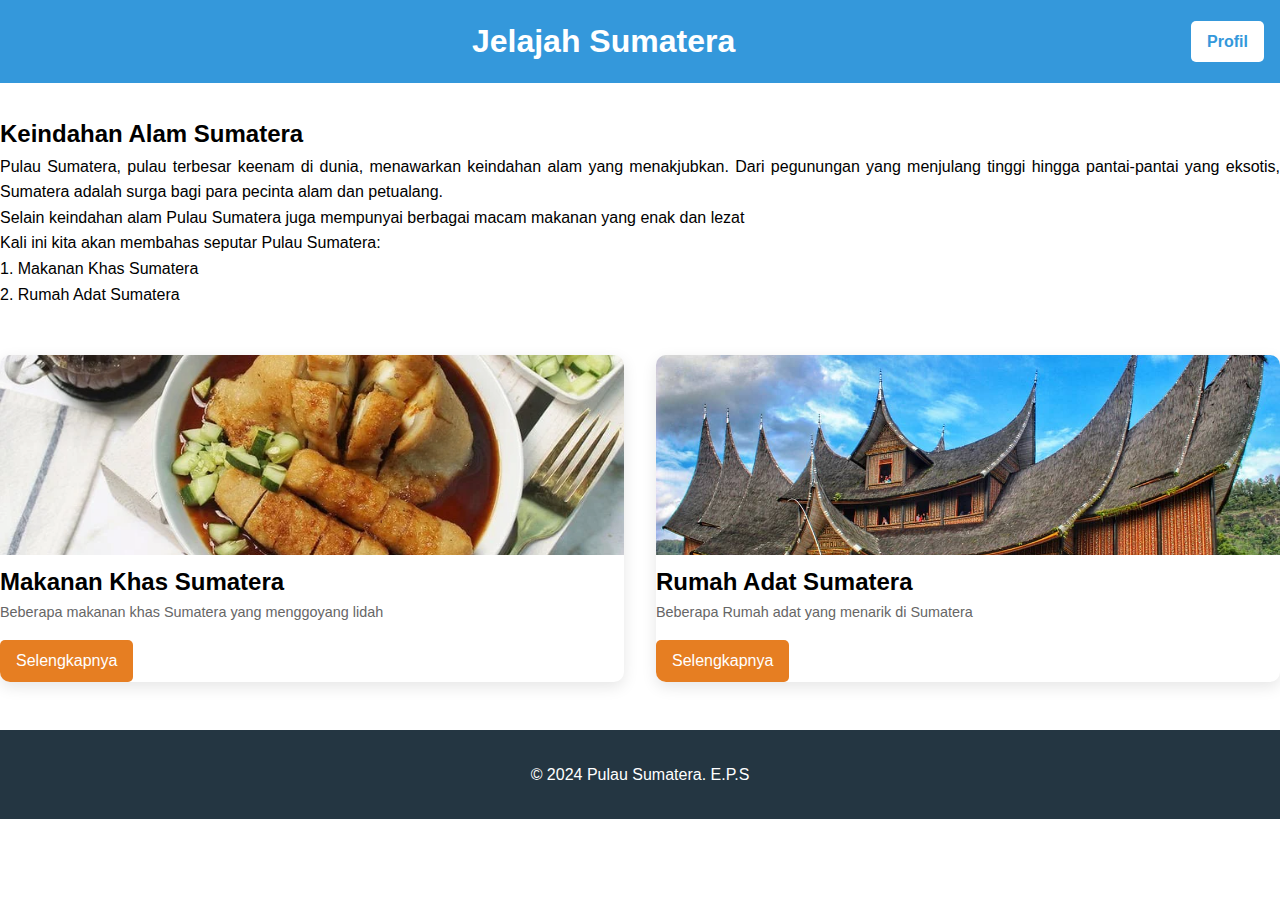
<file: index.html>
<!DOCTYPE html>
<html lang="en">
<head>
  <meta charset="UTF-8">
  <meta name="viewport" content="width=device-width, initial-scale=1.0">
  <title>Pulau Sumatera</title>
  <link rel="stylesheet" href="style.css">
  <style>
    :root{
        --secondary-color: #e67e22;
    }
     * {
            margin: 0;
            padding: 0;
            box-sizing: border-box;
        }
        
        body {
            font-family: 'Gill Sans', 'Gill Sans MT', Calibri, 'Trebuchet MS', sans-serif;
            background-color: var(--bg-color);
            color: var(--text-color);
            line-height: 1.6;
        }

        .nav-buttons {
            display: flex;
            gap: 1rem;
        }
        .nav-button {
            background-color: white;
            color: #3498db;
            border: none;
            padding: 0.5rem 1rem;
            border-radius: 5px;
            text-decoration: none;
            font-weight: bold;
        }
        .index-grid {
            display: grid;
            grid-template-columns: repeat(auto-fit, minmax(300px, 1fr));
            gap: 2rem;
            margin-top: 3rem;
        }
        
        .index-item {
            background: white;
            border-radius: 10px;
            overflow: hidden;
            box-shadow: 0 5px 15px rgba(0,0,0,0.1);
            transition: transform 0.3s ease, box-shadow 0.3s ease;
        }
        
        .index-item:hover {
            transform: translateY(-5px);
            box-shadow: 0 10px 20px rgba(0,0,0,0.15);
        }
        
        .index-item img {
            width: 100%;
            height: 200px;
            object-fit: cover;
        }
        
        .index-info {
            padding: 1.5rem;
        }
        
        .index-info h2 {
            color: var(--primary-color);
            margin-bottom: 0.5rem;
        }
        
        .index-deskripsi p {
            font-size: 0.9rem;
            color: #666;
        }
        
        .btn {
            display: inline-block;
            background-color: var(--secondary-color);
            color: white;
            padding: 0.5rem 1rem;
            border-radius: 5px;
            text-decoration: none;
            margin-top: 1rem;
            transition: background-color 0.3s ease;
        }
        
        .btn:hover {
            background-color: #d35400;
        }
        footer {
            background-color: #243642;
            color: #fff;
            text-align: center;
            padding: 2rem;
            margin-top: 3rem;
        }
        .description {
            margin-top: 2em;
            text-align: justify;
        }
  </style>
</head>
<body>
    <header class="header">
        <h1>Jelajah Sumatera</h1>
        <nav class="nav-buttons">
            <a href="profil.html" class="nav-button">Profil</a>
        </nav>
    </header>

    <div class="description">
        <h2>Keindahan Alam Sumatera</h2>
        <p>Pulau Sumatera, pulau terbesar keenam di dunia, menawarkan keindahan alam yang menakjubkan. Dari pegunungan yang menjulang tinggi hingga pantai-pantai yang eksotis, Sumatera adalah surga bagi para pecinta alam dan petualang.</p>
        <p>Selain keindahan alam Pulau Sumatera juga mempunyai berbagai macam makanan yang enak dan lezat</p>
        <p>Kali ini kita akan membahas seputar Pulau Sumatera:</p>
        <ul>
            <li>1. Makanan Khas Sumatera</li>
            <li>2. Rumah Adat Sumatera</li>
        </ul>
    </div>
<div class="container">
    <div class="index-grid">
        <div class="index-item">
            <img src="Aset/pempek1.webp" alt="pempek" onclick="openLightbox(this.src)">
            <div class="index-deskripsi">
                <h2>Makanan Khas Sumatera</h2>
                <p>Beberapa makanan khas Sumatera yang menggoyang lidah</p>
                <a href="makanan.html" class="btn">Selengkapnya</a>
            </div>
        </div>

        <div class="index-item">
            <img src="Aset/rumah-gadang.jpg" alt="Se'i" onclick="openLightbox(this.src)">
            <div class="index-deskripsi">
                <h2>Rumah Adat Sumatera</h2>
                <p>Beberapa Rumah adat yang menarik di Sumatera</p>
                <a href="rumahadat.html" class="btn">Selengkapnya</a>
            </div>
        </div>
        </div>
        
    
<script>
  let slideIndex = 0;
  const slides = document.querySelectorAll('.slide');
  const totalSlides = slides.length;

  function changeSlide(n) {
      slideIndex += n;
      if (slideIndex >= totalSlides) {
          slideIndex = 0;
      } else if (slideIndex < 0) {
          slideIndex = totalSlides - 1;
      }
      updateSlider();
  }

  function updateSlider() {
      const slider = document.querySelector('.slider');
      slider.style.transform = `translateX(-${slideIndex * 100}%)`;
  }
</script>
</body>
<footer>
    <p>&copy; 2024 Pulau Sumatera. E.P.S</p>
</footer>
</html>
</file>
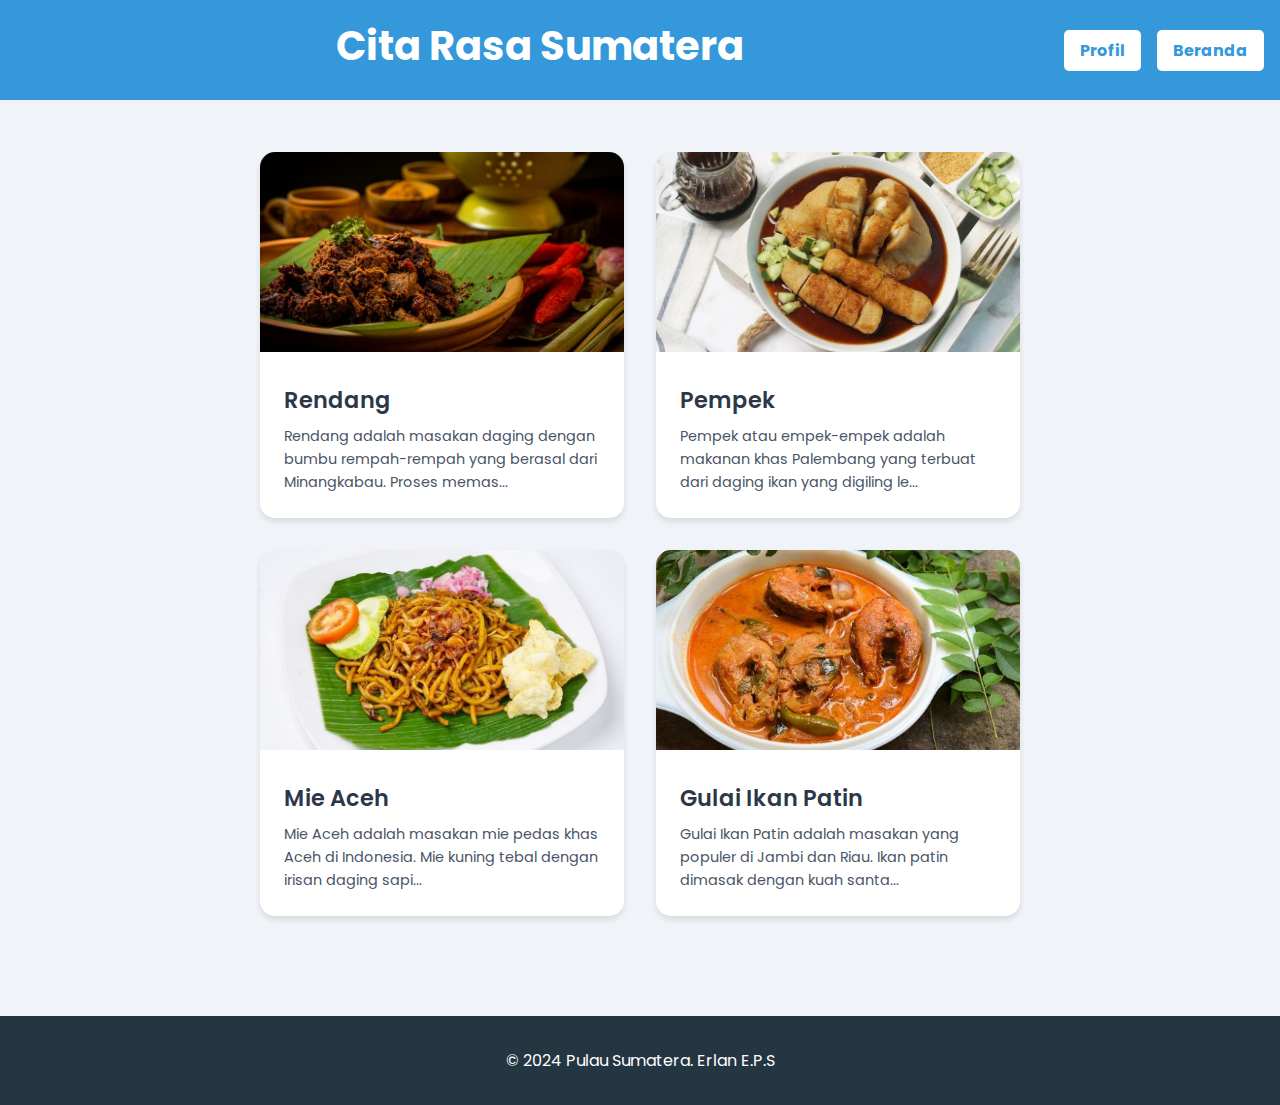
<file: makanan.html>
<!DOCTYPE html>
<html lang="id">
<head>
    <meta charset="UTF-8">
    <meta name="viewport" content="width=device-width, initial-scale=1.0">
    <title>Cita Rasa Sumatera</title>
    <link rel="stylesheet" href="style.css">
    <style>
        @import url('https://fonts.googleapis.com/css2?family=Poppins:wght@400;600;700&display=swap');

        * {
            margin: 0;
            padding: 0;
            box-sizing: border-box;
        }

        body {
            font-family: 'Poppins', sans-serif;
            background-color: #f0f4f8;
            color: #2d3748;
        }

        header {
            background-color: #3498db;
            color: white;
            padding: 1rem;
            display: flex;
            justify-content: space-between;
            align-items: center;
        }

        .nav-buttons {
            display: flex;
            gap: 1rem;
        }
        .nav-button {
            background-color: white;
            color: #3498db;
            border: none;
            padding: 0.5rem 1rem;
            border-radius: 5px;
            text-decoration: none;
            font-weight: bold;
        }

        h1 {
            font-size: 2.5rem;
            margin-bottom: 0.5rem;
        }
        .subtitle {
            font-size: 1.2rem;
            opacity: 0.8;
        }

        .container {
            max-width: 1200px;
            margin: 0 auto;
            padding: 2rem;
        }

        .food-grid {
            display: grid;
            grid-template-columns: repeat(auto-fit, minmax(300px, 1fr));
            gap: 2rem;
        }

        .food-card {
            background-color: white;
            border-radius: 15px;
            overflow: hidden;
            box-shadow: 0 4px 6px rgba(0, 0, 0, 0.1);
            transition: transform 0.3s ease, box-shadow 0.3s ease;
            cursor: pointer;
        }

        .food-card:hover {
            transform: translateY(-5px);
            box-shadow: 0 10px 20px rgba(0, 0, 0, 0.15);
        }

        .food-image {
            width: 100%;
            height: 200px;
            object-fit: cover;
        }

        .food-info {
            padding: 1.5rem;
        }

        .food-name {
            font-size: 1.4rem;
            font-weight: 600;
            margin-bottom: 0.5rem;
            color: #2d3748;
        }

        .food-description {
            font-size: 0.9rem;
            color: #4a5568;
            line-height: 1.6;
        }

        .modal {
            display: none;
            position: fixed;
            z-index: 1;
            left: 0;
            top: 0;
            width: 100%;
            height: 100%;
            overflow: auto;
            background-color: rgba(0,0,0,0.8);
        }

        .modal-content {
            background-color: white;
            margin: 5% auto;
            padding: 2rem;
            border-radius: 15px;
            max-width: 800px;
            width: 90%;
            position: relative;
        }

        .close {
            color: #aaa;
            position: absolute;
            top: 10px;
            right: 20px;
            font-size: 28px;
            font-weight: bold;
            cursor: pointer;
        }

        .close:hover,
        .close:focus {
            color: #000;
            text-decoration: none;
        }

        .slideshow-container {
            position: relative;
            margin-bottom: 1rem;
        }

        .mySlides {
            display: none;
        }

        .mySlides img {
            width: 100%;
            height: 400px;
            object-fit: cover;
            border-radius: 10px;
        }

        .prev, .next {
            cursor: pointer;
            position: absolute;
            top: 50%;
            width: auto;
            padding: 16px;
            margin-top: -22px;
            color: white;
            font-weight: bold;
            font-size: 18px;
            transition: 6s ;
            border-radius: 0 3px 3px 0;
            user-select: none;
            background-color: rgba(0,0,0,0.8);
        }

        .next {
            right: 0;
            border-radius: 3px 0 0 3px;
        }

        .prev:hover, .next:hover {
            background-color: rgba(0,0,0,0.9);
        }

        #modalFoodName {
            font-size: 2rem;
            margin-bottom: 1rem;
            color: #2d3748;
        }

        #modalFoodDescription {
            font-size: 1rem;
            line-height: 1.8;
            color: #4a5568;
        }

        @media (max-width: 768px) {
            .food-grid {
                grid-template-columns: 1fr;
            }
        }
        footer {
            background-color: #243642;
            color: #fff;
            text-align: center;
            padding: 2rem;
            margin-top: 3rem;
        }
    </style>
</head>
<body>
    <header>
        
        <h1>Cita Rasa Sumatera</h1>
        <nav class="nav-buttons">
            <a href="profil.html" class="nav-button">Profil</a>
            <a href="index.html" class="nav-button">Beranda</a>
        </nav>
    </header>
    <div class="container">
        <main class="food-grid" id="foodGrid">
            <!-- Food cards will be dynamically added here -->
        </main>
    </div>
    <div id="myModal" class="modal">
        <div class="modal-content">
            <span class="close">&times;</span>
            <div class="slideshow-container">
                <!-- Slides will be dynamically added here -->
            </div>
            <h2 id="modalFoodName"></h2>
            <p id="modalFoodDescription"></p>
        </div>
    </div>
    <script>
        const foods = [
            {
                name: "Rendang",
                images: ["Aset/rendang1.jpg", "Aset/rendang2.jpg", "Aset/rendang3.webp"],
                description: "Rendang adalah masakan daging dengan bumbu rempah-rempah yang berasal dari Minangkabau. Proses memasaknya memakan waktu berjam-jam hingga yang tersisa hanyalah potongan daging berwarna hitam pekat dan dedak. Hidangan ini terkenal karena cita rasanya yang kaya dan aromanya yang menggugah selera."
            },
            {
                name: "Pempek",
                images: ["Aset/pempek1.webp", "Aset/pempek2.jpg", "Aset/pempek3.jpg"],
                description: "Pempek atau empek-empek adalah makanan khas Palembang yang terbuat dari daging ikan yang digiling lembut dan tepung kanji, dengan tambahan telur, bawang putih halus, penyedap rasa dan garam. Pempek biasanya disajikan dengan kuah cuko, saus yang terbuat dari gula merah, cabe, dan cuka, menciptakan perpaduan rasa yang unik."
            },
            {
                name: "Mie Aceh",
                images: ["Aset/mieaceh1.jpg", "Aset/mieaceh2.webp", "Aset/mieaceh3.jpeg"],
                description: "Mie Aceh adalah masakan mie pedas khas Aceh di Indonesia. Mie kuning tebal dengan irisan daging sapi, daging kambing atau seafood disajikan dalam sup sejenis kari yang gurih dan pedas. Hidangan ini terkenal karena rasa rempahnya yang kuat dan tingkat kepedasannya yang bisa disesuaikan."
            },
            {
                name: "Gulai Ikan Patin",
                images: ["Aset/gulai1.jpg", "Aset/gulai2.jpg", "Aset/gulai3.jpg"],
                description: "Gulai Ikan Patin adalah masakan yang populer di Jambi dan Riau. Ikan patin dimasak dengan kuah santan yang kental dan bumbu rempah yang kaya, menciptakan cita rasa yang lezat dan gurih. Hidangan ini sering disajikan dengan nasi putih panas dan lalapan, menjadikannya pilihan favorit untuk makan siang atau makan malam."
            }
        ];

        const foodGrid = document.getElementById('foodGrid');
        const modal = document.getElementById('myModal');
        const closeBtn = document.getElementsByClassName('close')[0];
        const modalFoodName = document.getElementById('modalFoodName');
        const modalFoodDescription = document.getElementById('modalFoodDescription');
        const slideshowContainer = document.querySelector('.slideshow-container');

        let slideIndex = 1;

        foods.forEach((food, index) => {
            const foodCard = document.createElement('div');
            foodCard.className = 'food-card';
            foodCard.innerHTML = `
                <img src="${food.images[0]}" alt="${food.name}" class="food-image">
                <div class="food-info">
                    <div class="food-name">${food.name}</div>
                    <div class="food-description">${food.description.substring(0, 100)}...</div>
                </div>
            `;
            foodCard.addEventListener('click', () => openModal(index));
            foodGrid.appendChild(foodCard);
        });

        function openModal(index) {
            const food = foods[index];
            modalFoodName.textContent = food.name;
            modalFoodDescription.textContent = food.description;
            
            slideshowContainer.innerHTML = '';
            food.images.forEach((img, i) => {
                const slide = document.createElement('div');
                slide.className = 'mySlides';
                slide.innerHTML = `<img src="${img}" alt="${food.name} - Image ${i+1}">`;
                slideshowContainer.appendChild(slide);
            });

            const prevButton = document.createElement('a');
            prevButton.className = 'prev';
            prevButton.innerHTML = '&#10094;';
            prevButton.onclick = () => plusSlides(-1);

            const nextButton = document.createElement('a');
            nextButton.className = 'next';
            nextButton.innerHTML = '&#10095;';
            nextButton.onclick = () => plusSlides(1);

            slideshowContainer.appendChild(prevButton);
            slideshowContainer.appendChild(nextButton);

            slideIndex = 1;
            showSlides(slideIndex);

            modal.style.display = 'block';
        }

        function plusSlides(n) {
            showSlides(slideIndex += n);
        }

        function showSlides(n) {
            const slides = document.getElementsByClassName("mySlides");
            if (n > slides.length) {slideIndex = 1}
            if (n < 1) {slideIndex = slides.length}
            for (let i = 0; i < slides.length; i++) {
                slides[i].style.display = "none";
            }
            slides[slideIndex-1].style.display = "block";
        }

        closeBtn.onclick = function() {
            modal.style.display = 'none';
        }

        window.onclick = function(event) {
            if (event.target == modal) {
                modal.style.display = 'none';
            }
        }
    </script>
</body>
<footer>
    <p>&copy; 2024 Pulau Sumatera. Erlan E.P.S</p>
</footer>
</html>
</file>
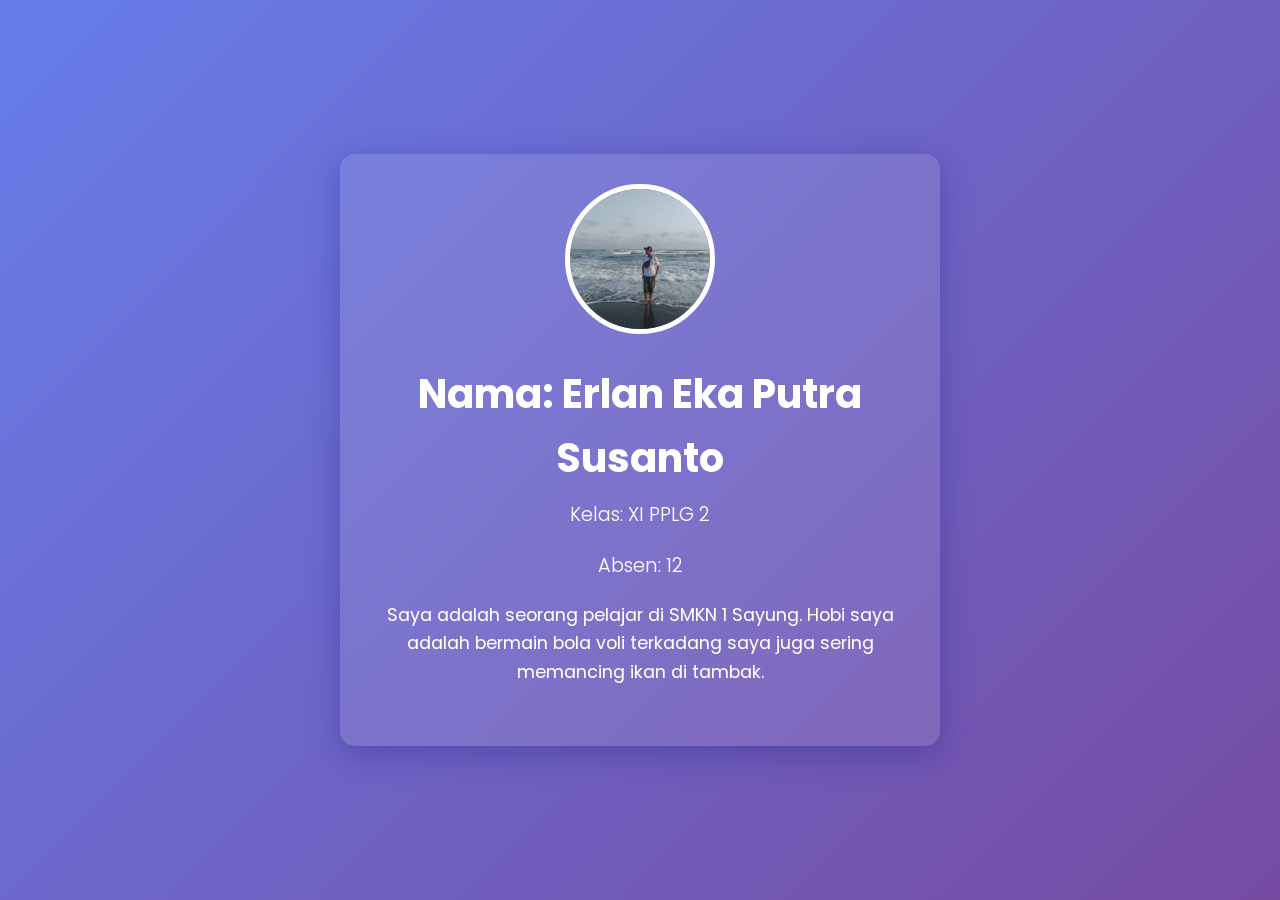
<file: profil.html>
<!DOCTYPE html>
<html lang="id">
<head>
    <meta charset="UTF-8">
    <meta name="viewport" content="width=device-width, initial-scale=1.0">
    <title>Profil Diri</title>
    <style>
        @import url('https://fonts.googleapis.com/css2?family=Poppins:wght@300;400;600&display=swap');

        * {
            margin: 0;
            padding: 0;
            box-sizing: border-box;
        }

        body {
            font-family: 'Poppins', sans-serif;
            background: linear-gradient(135deg, #667eea 0%, #764ba2 100%);
            color: #ffffff;
            line-height: 1.6;
            height: 100vh;
            display: flex;
            justify-content: center;
            align-items: center;
        }

        .container {
            background: rgba(255, 255, 255, 0.1);
            border-radius: 15px;
            padding: 30px;
            backdrop-filter: blur(10px);
            box-shadow: 0 8px 32px 0 rgba(31, 38, 135, 0.37);
            width: 80%;
            max-width: 600px;
            text-align: center;
        }

        .profile-img {
            width: 150px;
            height: 150px;
            border-radius: 50%;
            object-fit: cover;
            border: 5px solid #ffffff;
            margin-bottom: 20px;
            transition: transform 0.3s ease;
        }

        .profile-img:hover {
            transform: scale(1.1);
        }

        h1 {
            font-size: 2.5em;
            margin-bottom: 10px;
        }

        .tagline {
            font-size: 1.2em;
            font-weight: 300;
            margin-bottom: 20px;
        }

        .bio {
            margin-bottom: 30px;
            font-size: 1.1em;
        }

        .social-links {
            display: flex;
            justify-content: center;
            gap: 20px;
        }

        .social-link {
            color: #ffffff;
            font-size: 24px;
            transition: transform 0.3s ease;
        }

        .social-link:hover {
            transform: translateY(-5px);
        }

        @keyframes fadeIn {
            from { opacity: 0; transform: translateY(20px); }
            to { opacity: 1; transform: translateY(0); }
        }

        .fade-in {
            animation: fadeIn 1s ease-out;
        }
    </style>
</head>
<body>
    <div class="container fade-in">
        <img src="Aset/WhatsApp Image 2024-08-19 at 20.29.02.jpeg" alt="Profil" class="profile-img">
        <h1>Nama: Erlan Eka Putra Susanto</h1>
        <p class="tagline">Kelas: XI PPLG 2</p>
        <p class="tagline">Absen: 12</p>
        <p class="bio">
            Saya adalah seorang pelajar di SMKN 1 Sayung. Hobi saya adalah bermain bola voli terkadang saya juga sering memancing ikan di tambak. 
        </p>
        <div class="social-links">
            <a href="https://www.linkedin.com/in/johndoe" target="_blank" class="social-link">
                <i class="fab fa-linkedin"></i>
            </a>
         </div>

    
    <script>
        document.addEventListener('DOMContentLoaded', (event) => {
            document.querySelector('.container').classList.add('fade-in');
        });
    </script>
</body>
</html>
</file>
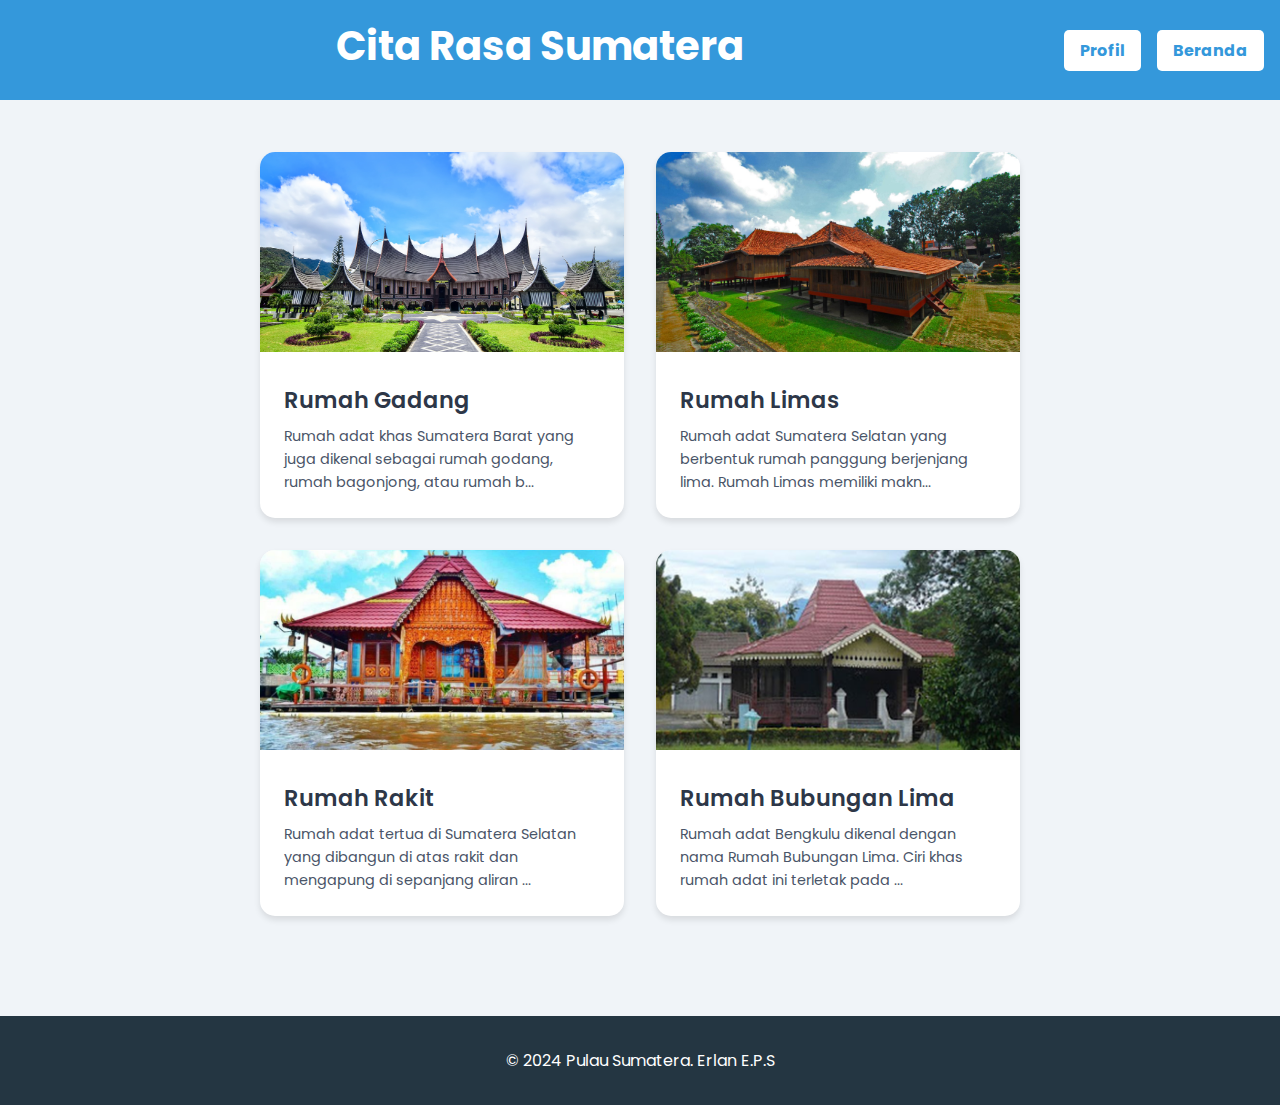
<file: rumahadat.html>
<!DOCTYPE html>
<html lang="id">
<head>
    <meta charset="UTF-8">
    <meta name="viewport" content="width=device-width, initial-scale=1.0">
    <title>Cita Rasa Sumatera</title>
    <link rel="stylesheet" href="style.css">
    <style>
        @import url('https://fonts.googleapis.com/css2?family=Poppins:wght@400;600;700&display=swap');

        * {
            margin: 0;
            padding: 0;
            box-sizing: border-box;
        }

        body {
            font-family: 'Poppins', sans-serif;
            background-color: #f0f4f8;
            color: #2d3748;
        }

        header {
            background-color: #3498db;
            color: white;
            padding: 1rem;
            display: flex;
            justify-content: space-between;
            align-items: center;
        }

        .nav-buttons {
            display: flex;
            gap: 1rem;
        }
        .nav-button {
            background-color: white;
            color: #3498db;
            border: none;
            padding: 0.5rem 1rem;
            border-radius: 5px;
            text-decoration: none;
            font-weight: bold;
        }

        h1 {
            font-size: 2.5rem;
            margin-bottom: 0.5rem;
        }
        .subtitle {
            font-size: 1.2rem;
            opacity: 0.8;
        }

        .container {
            max-width: 1200px;
            margin: 0 auto;
            padding: 2rem;
        }

        .food-grid {
            display: grid;
            grid-template-columns: repeat(auto-fit, minmax(300px, 1fr));
            gap: 2rem;
        }

        .food-card {
            background-color: white;
            border-radius: 15px;
            overflow: hidden;
            box-shadow: 0 4px 6px rgba(0, 0, 0, 0.1);
            transition: transform 0.3s ease, box-shadow 0.3s ease;
            cursor: pointer;
        }

        .food-card:hover {
            transform: translateY(-5px);
            box-shadow: 0 10px 20px rgba(0, 0, 0, 0.15);
        }

        .food-image {
            width: 100%;
            height: 200px;
            object-fit: cover;
        }

        .food-info {
            padding: 1.5rem;
        }

        .food-name {
            font-size: 1.4rem;
            font-weight: 600;
            margin-bottom: 0.5rem;
            color: #2d3748;
        }

        .food-description {
            font-size: 0.9rem;
            color: #4a5568;
            line-height: 1.6;
        }

        .modal {
            display: none;
            position: fixed;
            z-index: 1;
            left: 0;
            top: 0;
            width: 100%;
            height: 100%;
            overflow: auto;
            background-color: rgba(0,0,0,0.8);
        }

        .modal-content {
            background-color: white;
            margin: 5% auto;
            padding: 2rem;
            border-radius: 15px;
            max-width: 800px;
            width: 90%;
            position: relative;
        }

        .close {
            color: #aaa;
            position: absolute;
            top: 10px;
            right: 20px;
            font-size: 28px;
            font-weight: bold;
            cursor: pointer;
        }

        .close:hover,
        .close:focus {
            color: #000;
            text-decoration: none;
        }

        .slideshow-container {
            position: relative;
            margin-bottom: 1rem;
        }

        .mySlides {
            display: none;
        }

        .mySlides img {
            width: 100%;
            height: 400px;
            object-fit: cover;
            border-radius: 10px;
        }

        .prev, .next {
            cursor: pointer;
            position: absolute;
            top: 50%;
            width: auto;
            padding: 16px;
            margin-top: -22px;
            color: white;
            font-weight: bold;
            font-size: 18px;
            transition: 6s ;
            border-radius: 0 3px 3px 0;
            user-select: none;
            background-color: rgba(0,0,0,0.8);
        }

        .next {
            right: 0;
            border-radius: 3px 0 0 3px;
        }

        .prev:hover, .next:hover {
            background-color: rgba(0,0,0,0.9);
        }

        #modalFoodName {
            font-size: 2rem;
            margin-bottom: 1rem;
            color: #2d3748;
        }

        #modalFoodDescription {
            font-size: 1rem;
            line-height: 1.8;
            color: #4a5568;
        }

        @media (max-width: 768px) {
            .food-grid {
                grid-template-columns: 1fr;
            }
        }
        footer {
            background-color: #243642;
            color: #fff;
            text-align: center;
            padding: 2rem;
            margin-top: 3rem;
        }
    </style>
</head>
<body>
    <header>
        
        <h1>Cita Rasa Sumatera</h1>
        <nav class="nav-buttons">
            <a href="profil.html" class="nav-button">Profil</a>
            <a href="index.html" class="nav-button">Beranda</a>
        </nav>
    </header>
    <div class="container">
        <main class="food-grid" id="foodGrid">
            <!-- Food cards will be dynamically added here -->
        </main>
    </div>
    <div id="myModal" class="modal">
        <div class="modal-content">
            <span class="close">&times;</span>
            <div class="slideshow-container">
                <!-- Slides will be dynamically added here -->
            </div>
            <h2 id="modalFoodName"></h2>
            <p id="modalFoodDescription"></p>
        </div>
    </div>
    <script>
        const foods = [
            {
                name: "Rumah Gadang",
                images: ["Aset/rumah-gadang1.jpg", "Aset/rumah-gadang2.jpeg", "Aset/rumah-gadang3.webp"],
                description: "Rumah adat khas Sumatera Barat yang juga dikenal sebagai rumah godang, rumah bagonjong, atau rumah baanjuang. Rumah Gadang memiliki beragam fungsi, mulai dari tempat tinggal keluarga besar hingga melangsungkan upacara adat."
            },
            {
                name: "Rumah Limas",
                images: ["Aset/rumah-limas1.jpg", "Aset/rumah-limas2.jpg", "Aset/rumah-limas3.jpg"],
                description: "Rumah adat Sumatera Selatan yang berbentuk rumah panggung berjenjang lima. Rumah Limas memiliki makna Lima Emas, yaitu keagungan, rukun dan damai, sopan santun, aman dan subur, kemudian makmur dan sejahtera."
            },
            {
                name: "Rumah Rakit",
                images: ["Aset/rumah-rakit1.jpg", "Aset/rumah-rakit3.JPEG", "Aset/rumah-rakit3.jpg"],
                description: "Rumah adat tertua di Sumatera Selatan yang dibangun di atas rakit dan mengapung di sepanjang aliran Sungai Ogan, Sungai Musi, dan Sungai Komering."
            },
            {
                name: "Rumah Bubungan Lima",
                images: ["Aset/bubunganlima1.jpg", "Aset/bubunganlima2.jpg", "Aset/bubunganlima3.jpg"],
                description: "Rumah adat Bengkulu dikenal dengan nama Rumah Bubungan Lima. Ciri khas rumah adat ini terletak pada bentuk atapnya yang tampak seperti bertumpuk-tumpuk. "
            }
        ];

        const foodGrid = document.getElementById('foodGrid');
        const modal = document.getElementById('myModal');
        const closeBtn = document.getElementsByClassName('close')[0];
        const modalFoodName = document.getElementById('modalFoodName');
        const modalFoodDescription = document.getElementById('modalFoodDescription');
        const slideshowContainer = document.querySelector('.slideshow-container');

        let slideIndex = 1;

        foods.forEach((food, index) => {
            const foodCard = document.createElement('div');
            foodCard.className = 'food-card';
            foodCard.innerHTML = `
                <img src="${food.images[0]}" alt="${food.name}" class="food-image">
                <div class="food-info">
                    <div class="food-name">${food.name}</div>
                    <div class="food-description">${food.description.substring(0, 100)}...</div>
                </div>
            `;
            foodCard.addEventListener('click', () => openModal(index));
            foodGrid.appendChild(foodCard);
        });

        function openModal(index) {
            const food = foods[index];
            modalFoodName.textContent = food.name;
            modalFoodDescription.textContent = food.description;
            
            slideshowContainer.innerHTML = '';
            food.images.forEach((img, i) => {
                const slide = document.createElement('div');
                slide.className = 'mySlides';
                slide.innerHTML = `<img src="${img}" alt="${food.name} - Image ${i+1}">`;
                slideshowContainer.appendChild(slide);
            });

            const prevButton = document.createElement('a');
            prevButton.className = 'prev';
            prevButton.innerHTML = '&#10094;';
            prevButton.onclick = () => plusSlides(-1);

            const nextButton = document.createElement('a');
            nextButton.className = 'next';
            nextButton.innerHTML = '&#10095;';
            nextButton.onclick = () => plusSlides(1);

            slideshowContainer.appendChild(prevButton);
            slideshowContainer.appendChild(nextButton);

            slideIndex = 1;
            showSlides(slideIndex);

            modal.style.display = 'block';
        }

        function plusSlides(n) {
            showSlides(slideIndex += n);
        }

        function showSlides(n) {
            const slides = document.getElementsByClassName("mySlides");
            if (n > slides.length) {slideIndex = 1}
            if (n < 1) {slideIndex = slides.length}
            for (let i = 0; i < slides.length; i++) {
                slides[i].style.display = "none";
            }
            slides[slideIndex-1].style.display = "block";
        }

        closeBtn.onclick = function() {
            modal.style.display = 'none';
        }

        window.onclick = function(event) {
            if (event.target == modal) {
                modal.style.display = 'none';
            }
        }
    </script>
</body>
<footer>
    <p>&copy; 2024 Pulau Sumatera. Erlan E.P.S</p>
</footer>
</html>
</file>
<file: style.css>
body {
  font-family: Arial, sans-serif;
  margin: 0;
  padding: 0;
  background-color: #f0f0f0;
}
.header {
  background-color: #3498db;
  color: white;
  padding: 1rem;
  display: flex;
  justify-content: space-between;
  align-items: center;
}
.profile-button {
  background-color: white;
  color: #3498db;
  border: none;
  padding: 0.5rem 1rem;
  border-radius: 5px;
  cursor: pointer;
  font-weight: bold;
}
.profile-button:hover {
  background-color: #f1f1f1;
}
h1 {
  margin: 0;
  flex-grow: 1;
  text-align: center;
}
main {
  max-width: 800px;
  margin: 0 auto;
  padding: 20px;
}
footer {
  background-color: #243642;
  color: #fff;
  text-align: center;
  padding: 2rem;
  margin-top: 3rem;
}
</file>
